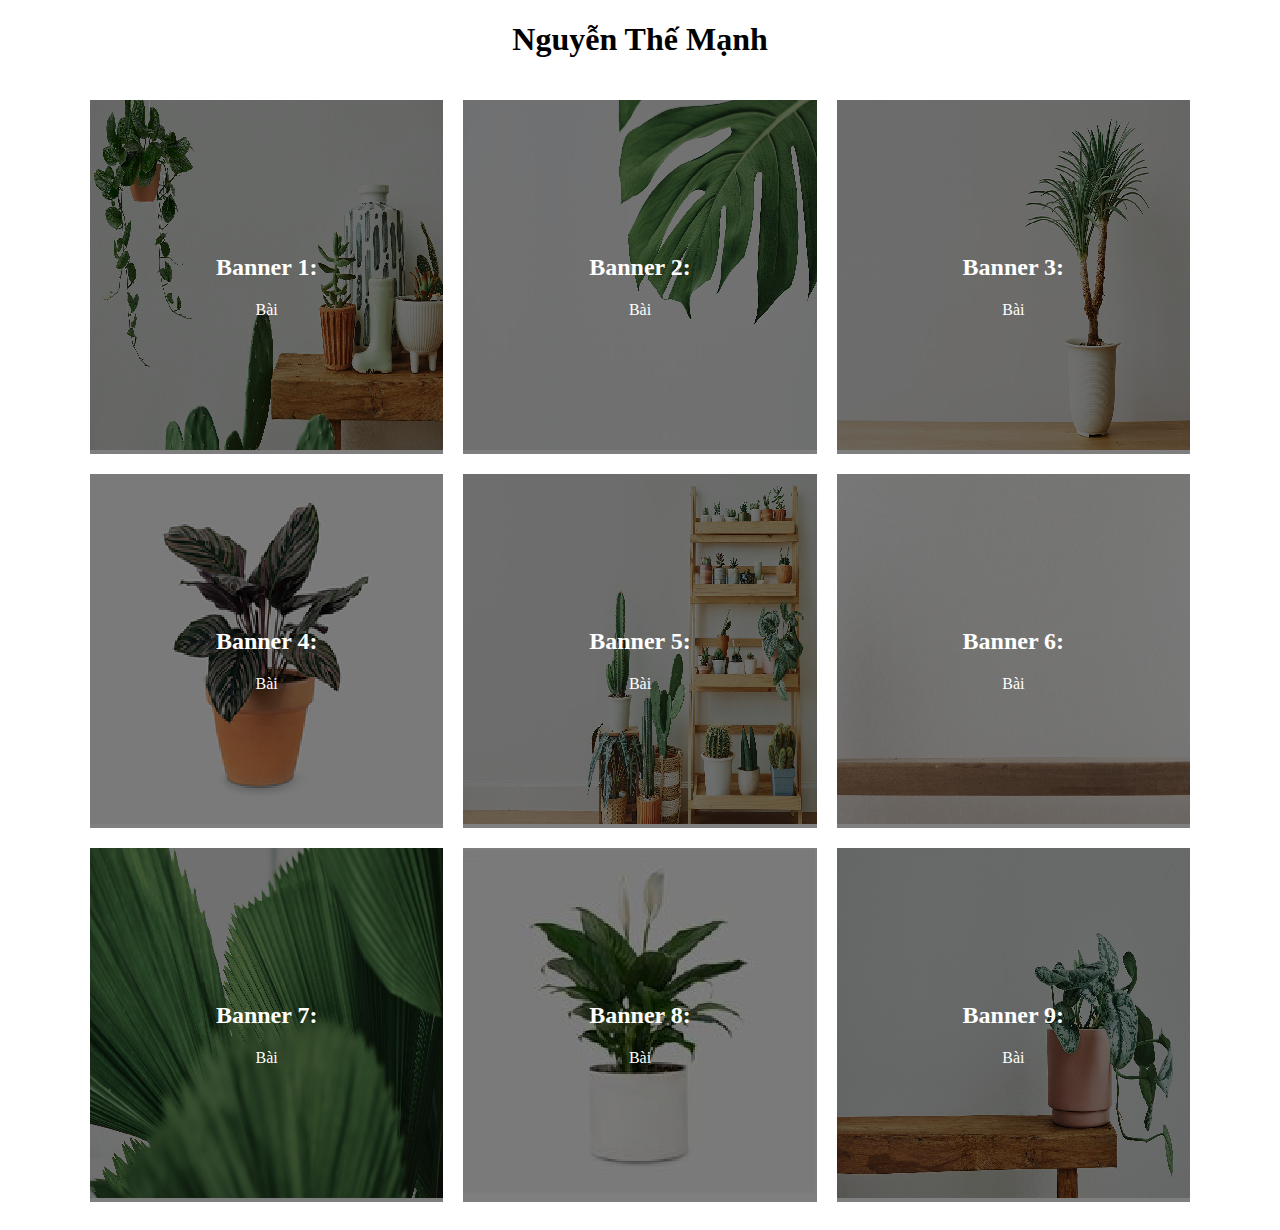
<file: index.html>
<!DOCTYPE html>
<html lang="en">
<head>
    <meta charset="UTF-8">
    <meta name="viewport" content="width=device-width, initial-scale=1.0">
    <title>bài 30% Nguyễn Thế Mạnh</title>
    <link rel="stylesheet" href="style.css">
</head>
<body>
    <h1 style="text-align: center;">Nguyễn Thế Mạnh</h1>
    <div class="containey">
        <div class="item">
            <img src="./banner1/background.jpg" alt="Image 1">
            <div class="overlay">
                <h2 class="caption1">Banner 1:</h2> 
                <a href="./banner1/index.html">Bài</a>
            </div>
        </div>
        <div class="item">
            <img src="./banner2/background2.jpg" alt="Image 2">
            <div class="overlay">
                <h2 class="caption1">Banner 2:</h2> 
                <a href="./banner2/index.html">Bài</a>
                
            </div>
        </div>
        <div class="item">
            <img src="./banner3/anhcay.png" alt="Image 3">
            <div class="overlay">
                <h2 class="caption1">Banner 3:</h2> 
                <a href="./banner3/index.html">Bài</a>
            </div>
        </div>
        <div class="item">
            <img src="./banner4/caylatim.png" alt="Image 3">
            <div class="overlay">
                <h2 class="caption1">Banner 4:</h2> 
                <a href="./banner4/index.html">Bài</a>
            </div>
        </div>
        <div class="item">
            <img src="./banner5/background.jpg" alt="Image 4">
            <div class="overlay">
                <h2 class="caption1">Banner 5:</h2> 
                <a href="./banner5/index.html">Bài</a>
            </div>
        </div>
        <div class="item">
            <img src="./banner6/background1.jpg" alt="Image 5">
            <div class="overlay">
                <h2 class="caption1">Banner 6:</h2> 
                <a href="./banner6/index.html">Bài</a>
            </div>
        </div>
        <div class="item">
            <img src="./banner7/background.jpg" alt="Image 6">
            <div class="overlay">
                <h2 class="caption1">Banner 7:</h2> 
                <a href="./banner7/index.html">Bài</a>
            </div>
        </div>
        <div class="item">
            <img src="./banner8/caycuoi.jpg" alt="Image 7">
            <div class="overlay">
                <h2 class="caption1">Banner 8:</h2> 
                <a href="./banner8/index.html">Bài</a>
            </div>
        </div>
        <div class="item">
            <img src="./banner9/background.jpg" alt="Image 7">
            <div class="overlay">
                <h2 class="caption1">Banner 9:</h2> 
                <a href="./banner9/index.html">Bài</a>
            </div>
        </div>
    </div>
</body>
</html>
</file>
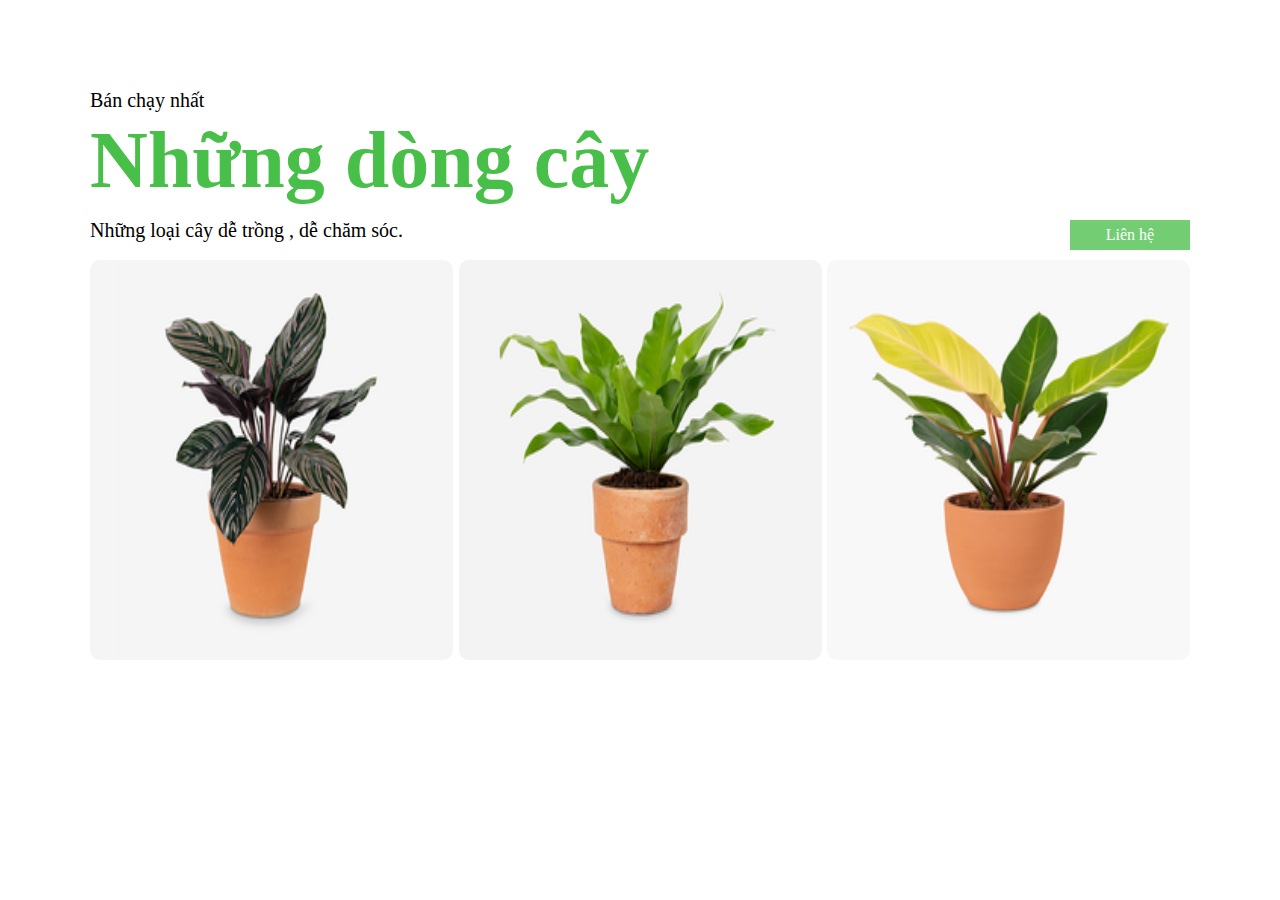
<file: banner4/index.html>
<!DOCTYPE html>
<html lang="en">
    <head>
        <meta charset="UTF-8" />
        <meta name="viewport" content="width=device-width, initial-scale=1.0" />
        <title>Banner 4</title>
        <link rel="stylesheet" href="reset.css" />
        <link rel="stylesheet" href="style.css" />
    </head>
    <body>
        <div class="container">
            <div class="containercaption">
                <p>Bán chạy nhất</p>
                <h2>Những dòng cây</h2>
                <div class="containercaptionsmall">
                    <p>
                        Những loại cây dễ trồng , dễ chăm sóc.
                    </p>
                    <a href="https://www.facebook.com/manh.nguyenthe.79274/">Liên hệ</a>
                </div>
                <div class="captionlist">
                    <div class="captionimg">
                        <img src="caylatim.png" alt="caytim" />
                       
                    </div>
                    <div class="captionimg">
                        <img src="caylaxanh.png" alt="cayxanh" />
                       
                    </div>
                    <div class="captionimg">
                        <img src="caylavang.png" alt="cayvang" />
                       
                    </div>
                </div>
            </div>
        </div>
    </body>
</html>
</file>
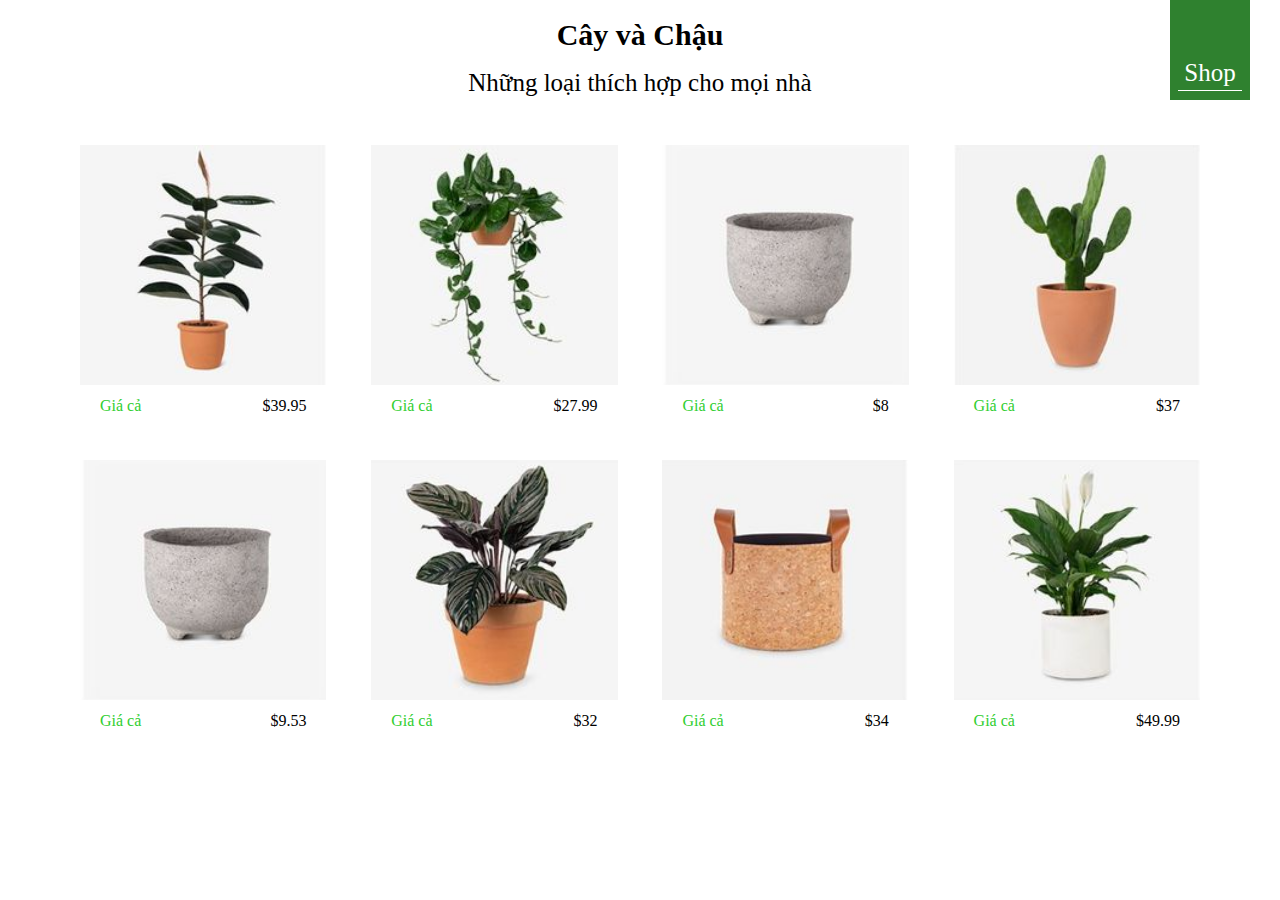
<file: banner8/index.html>
<!DOCTYPE html>
<html lang="en">
    <head>
        <meta charset="UTF-8" />
        <meta name="viewport" content="width=device-width, initial-scale=1.0" />
        <title>Banner 8</title>
        <link rel="stylesheet" href="reset.css" />
        <link rel="stylesheet" href="style.css" />
    </head>
    <body>
        <div class="container">
            <div class="containerheader">
                <h1 style="padding: 20px;">Cây và Chậu</h1>
                <p>Những loại thích hợp cho mọi nhà</p>
                <div class="containerlogo">
                    <p >Shop</p>
                    <div class="hr"></div>
                </div>
            </div>
            <div class="listcaption">
                <div class="listcaptioniems">
                    <div class="listcaptioniem">
                        <img
                            src="caynhieula.jpg"
                            alt=""
                        />
                        <div class="listcaptioniem-small">
                            <span style="color: rgb(48, 206, 48);">Giá cả</span>
                            <span>$39.95</span>
                        </div>
                    </div>
                    <div class="listcaptioniem">
                        <img
                            src="caydai.jpg"
                            alt=""
                        />
                        <div class="listcaptioniem-small">
                            <span style="color: rgb(48, 206, 48);">Giá cả</span>
                            <span>$27.99</span>
                        </div>
                    </div>
                    <div class="listcaptioniem">
                        <img
                            src="lo2.jpg"
                            alt=""
                        />
                        <div class="listcaptioniem-small">
                            <span style="color: rgb(48, 206, 48);">Giá cả</span>
                            <span>$8</span>
                        </div>
                    </div>
                    <div class="listcaptioniem">
                        <img
                            src="cayxuongrong.jpg"
                            alt=""
                        />
                        <div class="listcaptioniem-small">
                            <span style="color: rgb(48, 206, 48);">Giá cả</span>
                            <span>$37</span>
                        </div>
                    </div>
                </div>
                <div class="listcaptioniems">
                    <div class="listcaptioniem">
                        <img
                            src="lo2.jpg"
                            alt=""
                        />
                        <div class="listcaptioniem-small">
                            <span style="color: rgb(48, 206, 48);">Giá cả</span>
                            <span>$9.53</span>
                        </div>
                    </div>
                    <div class="listcaptioniem">
                        <img
                            src="caytim.jpg"
                            alt=""
                        />
                        <div class="listcaptioniem-small">
                            <span style="color: rgb(48, 206, 48);">Giá cả</span>
                            <span>$32</span>
                        </div>
                    </div>
                    <div class="listcaptioniem">
                        <img
                            src="lo3.jpg"
                            alt=""
                        />
                        <div class="listcaptioniem-small">
                            <span style="color: rgb(48, 206, 48);">Giá cả</span>
                            <span>$34</span>
                        </div>
                    </div>
                    <div class="listcaptioniem">
                        <img
                            src="caycuoi.jpg"
                            alt=""
                        />
                        <div class="listcaptioniem-small">
                            <span style="color: rgb(48, 206, 48);">Giá cả</span>
                            <span>$49.99</span>
                        </div>
                    </div>
                </div>
            </div>
        </div>
    </body>
</html>
</file>
<file: style.css>
.containey {
    display: grid;
    grid-template-columns: repeat(3, 1fr);
    gap: 20px;
    max-width: 1100px;
    margin: 0 auto;
    padding: 20px;
}
@media (max-width: 820px) {
.containey {
    grid-template-columns: repeat(1, 1fr);
    width: 70%; 
    float: none; 
    }
}
  
.item {
    position: relative;
    overflow: hidden;
}

.item img {
    width: 100%;
    height: 350px;
    image-rendering: optimizeSpeed; 
    image-rendering: -moz-crisp-edges;
    image-rendering: -webkit-optimize-contrast;
    image-rendering: -o-crisp-edges;
    image-rendering: pixelated;
    
}

.item .overlay {
    position: absolute;
    top: 0;
    left: 0;
    width: 100%;
    height: 100%;
    display: flex;
    flex-direction: column;
    justify-content: center;
    align-items: center;
    background-color: rgba(0, 0, 0, 0.5);
    color: #ffffff;
    opacity: 1;
    transition: opacity 1 ease;
}

.item:hover .overlay {
    opacity:0.8;
}

.item .overlay p {
    margin: 10px;
    color: #ffffff;
    text-shadow: 2px 2px 4px rgba(0, 0, 0, 0.8);
}
a {
    color: rgb(255, 255, 255); 
    opacity: 1;
    text-decoration: none;
}
a:hover {
    color: aqua;
}
a:active {
    color: green; 
  }
.a:visited {
    color: purple; 
  }
</file>
<file: banner4/style.css>
.container .containercaption {
    padding: 90px;
}
.container .containercaption p {
    color: #000;
    font-size: 20px;
}
.container .containercaption h2 {
    color: rgb(72, 191, 72);
    font-weight: 600;
    font-size: 80px;
    margin: 10px 0;
}
.container .containercaption .containercaptionsmall {
    margin-top: 20px;
    display: flex;
    justify-content: space-between;
}
.container .containercaption .containercaptionsmall a {
    display: block;
    width: 120px;
    height: 30px;
    text-decoration: none;
    color: #fff;
    background-color: rgb(115, 205, 115);
    display: flex;
    align-items: center;
    justify-content: center;
}
.container .containercaption .containercaptionsmall a:hover {
    color: #000;
    background-color: #adadad;
}
.container .containercaption .captionlist {
    display: flex;
    justify-content: space-between;
    align-items: center;
    margin-top: 10px;
}
.container .containercaption .captionimg {
    width: 33%;
    height: 400px;
    border-radius: 10px;
    overflow: hidden;
    object-fit: cover;
    position: relative;
}
.container .containercaption .captionimg img {
    width: 100%;
    height: 100%;
}

.container .containercaption .captionimg:hover img {
    transform: scale(0.5);
}
</file>
<file: banner8/style.css>
.container .containerheader {
    text-align: center;
    position: relative;
}
.container .containerheader .containerlogo {
    position: absolute;
    top: 0;
    right: 30px;
    width: 80px;
    height: 100px;
    background-color: rgb(47, 129, 47);
    color: #fff;
    text-align: center;
}
.container .containerheader h1 {
    color: #000;
    font-weight: 600;
    font-size: 30px;
}
.container .containerheader p {
    font-weight: 100;
    font-size: 25px;
}
.container .containerheader .containerlogo p {
    border-bottom: 1px solid #fff;
    width: 80%;
    margin: auto;
    margin-top: 60px;
    padding-bottom: 5px;
    font-size: 25px;
}
.container .listcaption {
    padding: 0 80px;
    margin-top: 50px;
}
.container .listcaption .listcaptioniems {
    display: flex;
    justify-content: space-between;
    margin-top: 15px;
}
.container .listcaption .listcaptioniem {
    width: 22%;
    height: 300px;

}
.container .listcaption .listcaptioniem img {
    width: 100%;
    height: 80%;
    object-fit: cover;
}

.container .listcaption .listcaptioniem .listcaptioniem-small{
    display: flex;
    justify-content: space-between;
    margin-top: 10px;   
    padding: 0 20px;
}
.container .listcaption .listcaptioniem img:hover{
    transform: scale(0.8);
}
.container .containerlogo :hover{
    color: aqua;
}
</file>
